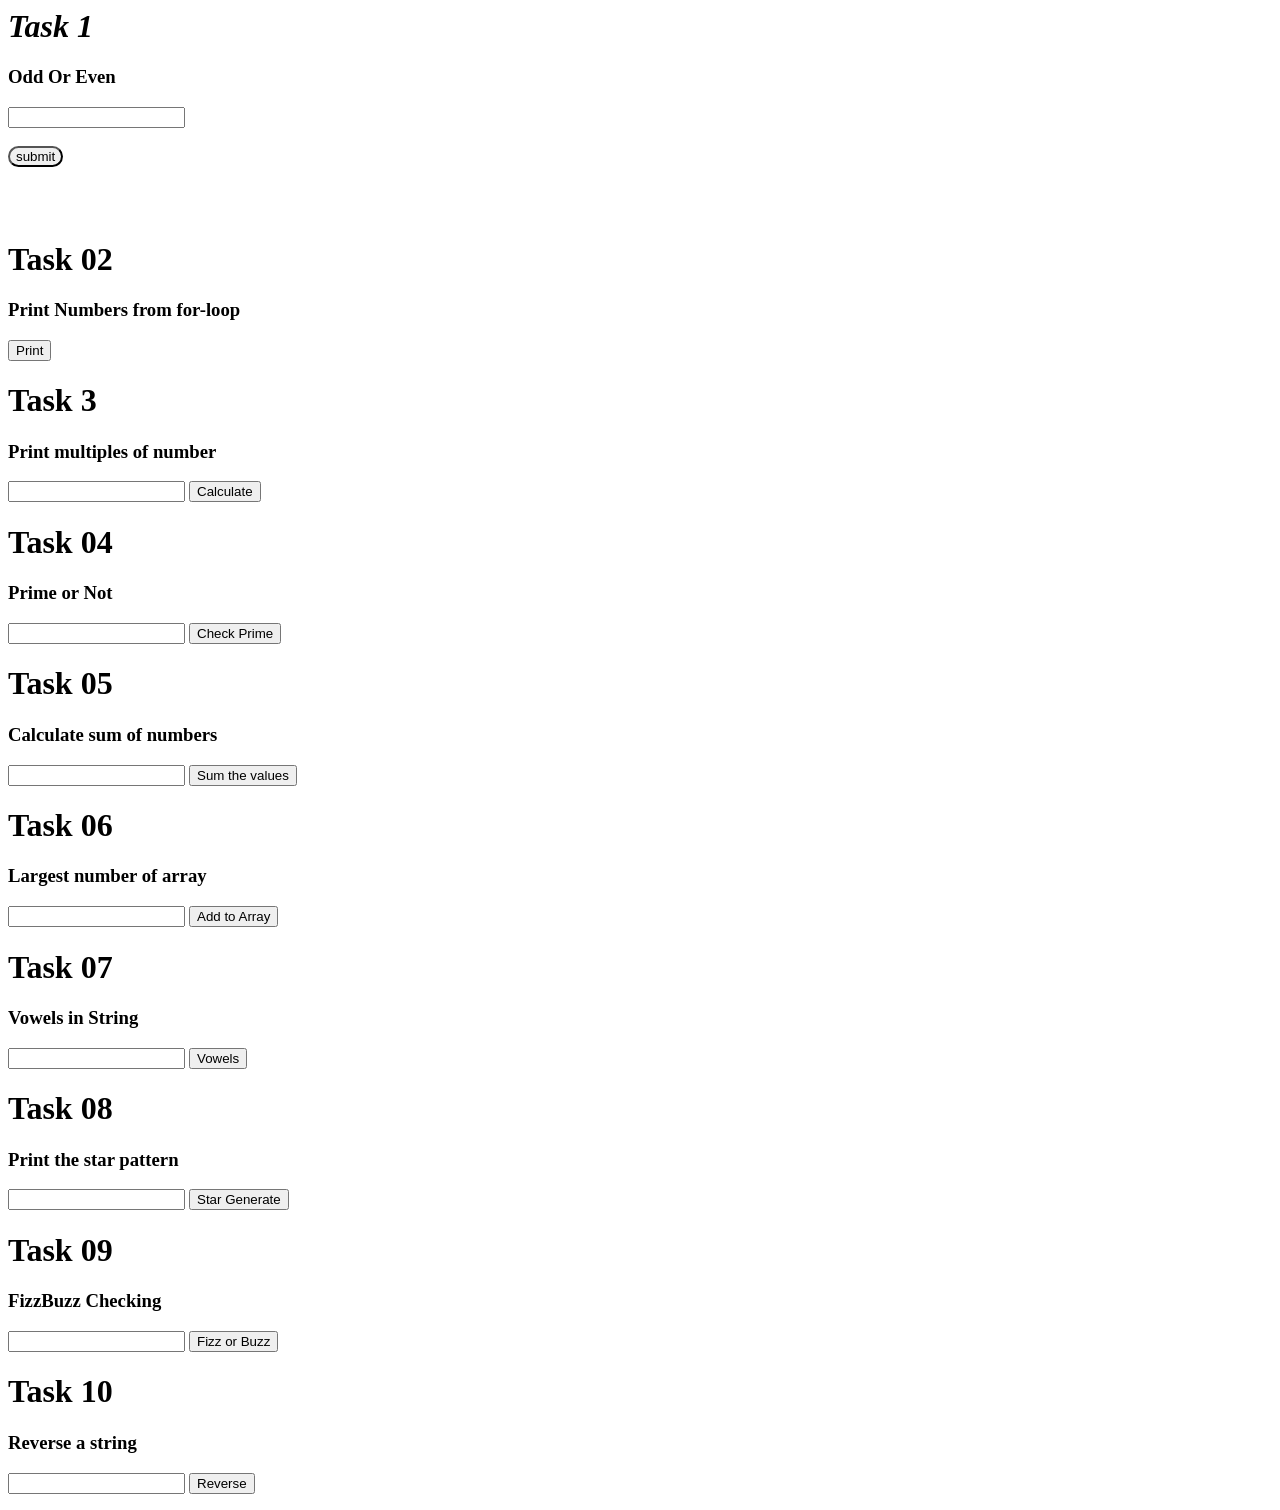
<file: JS/index.html>
<html lang="en">
<head>
    <meta charset="UTF-8">
    <meta name="viewport" content="width=device-width, initial-scale=1.0">
    <title>Document</title>
</head>
<body>
    <!--Task 01-->
    <h1 style="font-style: italic;" class="tsk">Task 1</h1>
    <h3>Odd Or Even</h3>
    <input type="number" id="inp"><br><br>
    <button onclick="check()" style="border-radius: 20px;">submit</button>
    <p id="out" style="font-family: 'Courier New', Courier, monospace;"></p>
    <br><br>

    <!--Task 02-->
    <h1>Task 02</h1>
    <h3>Print Numbers from for-loop</h3>
    <button onclick="t2()">Print</button>
    <div id="ou"></div>

    <!--Task 03-->
<h1>Task 3</h1>
<h3>Print multiples of number</h3>
<input type="number" id="ou3">
<button onclick="t3()">Calculate</button>
<p id="res"></p>

<!--Task 04-->
<h1>Task 04</h1>
<h3>Prime or Not</h3>
<input type="number" id="t4in">
<button onclick="prime()">Check Prime</button>
<p id="t4ou"></p>

<!--Task 05-->
<h1>Task 05</h1>
<h3>Calculate sum of numbers</h3>
<input type="number" id="t5in">
<button onclick="t5()">Sum the values</button>
<p id="t5ou"></p>

<!--Task 06 -->

<h1>Task 06</h1>
<h3>Largest number of array</h3>
<input type="number" id="t6in">
<button onclick="t6()">Add to Array</button>
<p id="t6ou"></p>


<!--Task 07-->
<h1>Task 07</h1>
<h3>Vowels in String</h3>
<input type="text" id="t7in">
<button onclick="t7()">Vowels</button>
<p id="t7ou"></p>

<!--Task 08-->
<h1>Task 08</h1>
<h3>Print the star pattern</h3>
<input type="number" id="t8in">
<button onclick="t8()">Star Generate</button>
<p id="t8ou"></p>

<!--Task 09-->
<h1>Task 09</h1>
<h3>FizzBuzz Checking</h3>
<input type="number" id="t9in">
<button onclick="t9()">Fizz or Buzz</button>

<p id="t9ou"></p>

<!--Task 10-->
<h1>Task 10</h1>
<h3>Reverse a string</h3>
<input type="text">
<button onclick="t10()">Reverse</button>
<p id="t10ou"></p>

</body>
<script src="task1.js"></script>
</html>
</file>
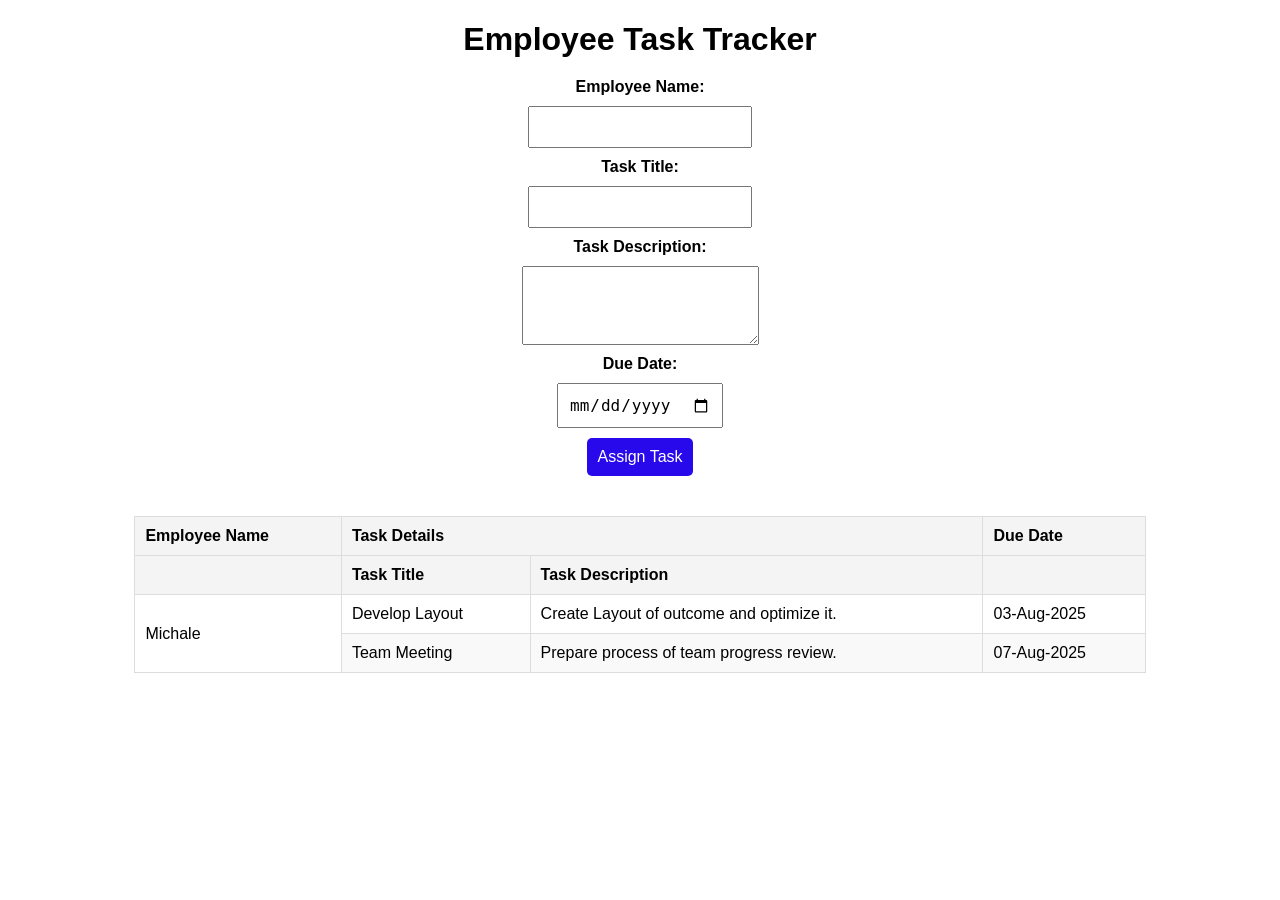
<file: HTML/Day 03/index.html>
<!DOCTYPE html>
<html lang="en">
<head>
    <meta charset="UTF-8">
    <meta name="viewport" content="width=device-width, initial-scale=1.0">
    <title>Employee Task Tracker</title>
    <link rel="stylesheet" href="style.css">
</head>
<body>
    <div class="container">
        <h1>Employee Task Tracker</h1>
<center>
        <form id="taskForm">
            <label for="employeeName">Employee Name:</label>
            <input type="text" id="employeeName" name="employeeName" required>

            <label for="taskTitle">Task Title:</label>
            <input type="text" id="taskTitle" name="taskTitle" required>

            <label for="taskDescription">Task Description:</label>
            <textarea id="taskDescription" name="taskDescription" rows="3" required></textarea>

            <label for="dueDate">Due Date:</label>
            <input type="date" id="dueDate" name="dueDate" required>

            <button type="submit">Assign Task</button>
        </form>
    </center>
        <table>
            <thead>
                <tr>
                    <th>Employee Name</th>
                    <th colspan="2">Task Details</th>
                    <th>Due Date</th>
                </tr>
                <tr>
                    <th></th>
                    <th>Task Title</th>
                    <th>Task Description</th>
                    <th></th>
                </tr>
            </thead>
            <tbody>
                <tr>
                    <td rowspan="2">Michale</td>
                    <td>Develop Layout</td>
                    <td>Create Layout of outcome and optimize it.</td>
                    <td>03-Aug-2025</td>
                </tr>
                <tr>
                    <td>Team Meeting</td>
                    <td>Prepare process of team progress review.</td>
                    <td>07-Aug-2025</td>
                </tr>
            </tbody>
        </table>
    </div>

</body>
</html>
</file>
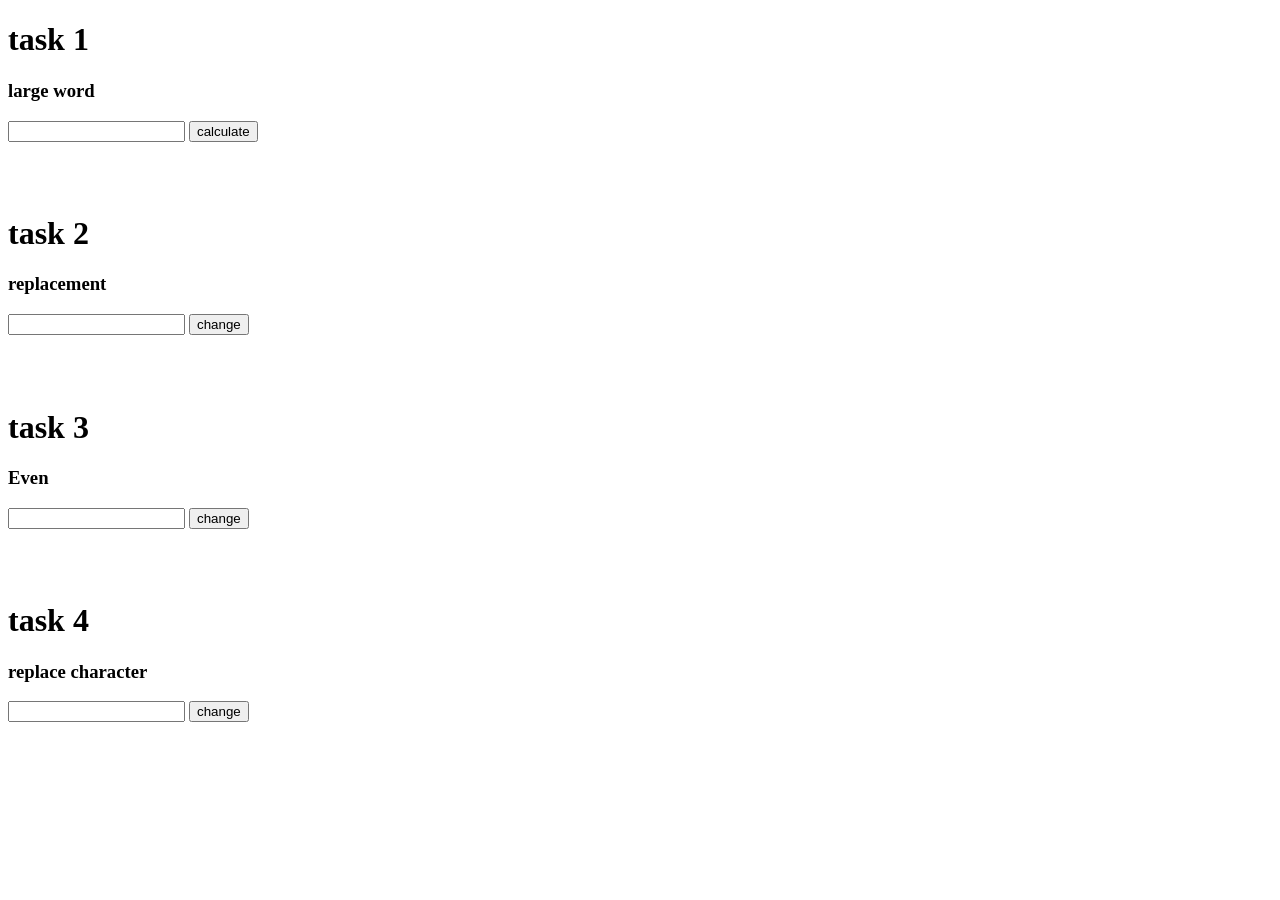
<file: JS/Task3/index.html>
<!DOCTYPE html>
<html lang="en">
<head>
    <meta charset="UTF-8">
    <meta name="viewport" content="width=device-width, initial-scale=1.0">
    <title>Document</title>
</head>
<body>
    <h1>task 1</h1>
    <h3>large word</h3>
    <input id="input1" type="text">
    <button onclick="calculate()">calculate</button>
    <p id="output1"></p>
    <br>
    <br>
    <h1>task 2</h1>
    <h3>replacement</h3>
    <input type="text" id="input2">
    <button onclick="upper()">change</button>
    <p id="output2"></p>
    <br>
    <br>
    <h1>task 3</h1>
    <h3>Even</h3>
    <input id="input3" type="text">
    <button onclick="evenchecking()">change</button>
    <p id="output3"></p>
    <br>
    <br>
    <h1>task 4</h1>
    <h3>replace character</h3>
    <input id="input4" type="text">
    <button onclick="replacechecking()">change</button>
    <p id="output4"></p>
</body>
<script src="script.js"></script>
</html>
</file>
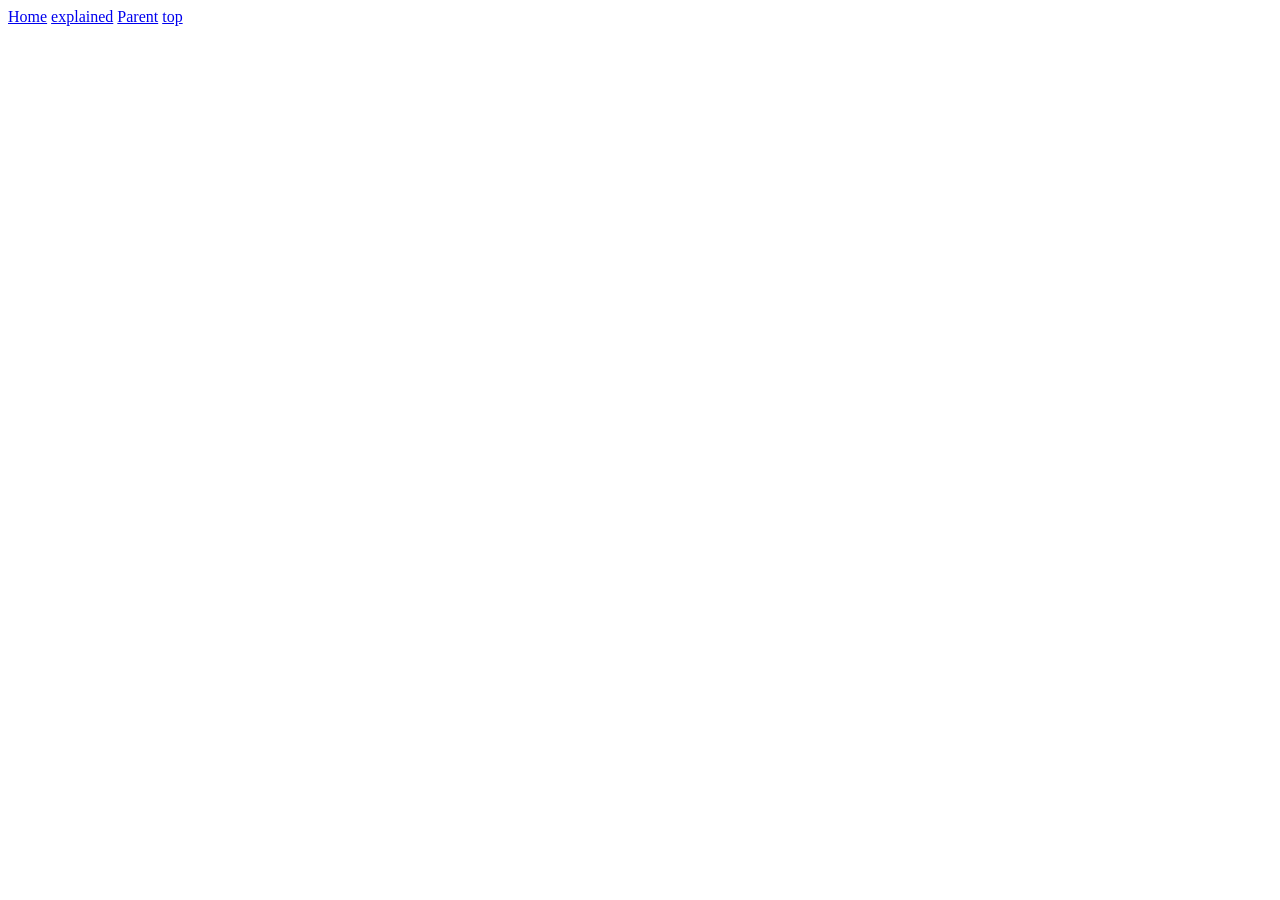
<file: HTML/Day 01.html>
<html lang="en">
<head>
    <meta charset="UTF-8">
    <meta name="viewport" content="width=device-width, initial-scale=1.0">
    <title>target</title>
</head>
<body>
    <a href="https://www.bmw.com/en/index.html" target="_blank">Home</a>
    <a href="https://www.bmw.com/en/bmw-explained.html" target="_self">explained</a>
    <a href="https://www.bmw.com/en/bmw-explained.html" target="_parent">Parent</a>
    <a href="https://www.w3resource.com/html/attributes/html-codetype-attribute.php" target="_top">top</a>

</body>
</html>
</file>
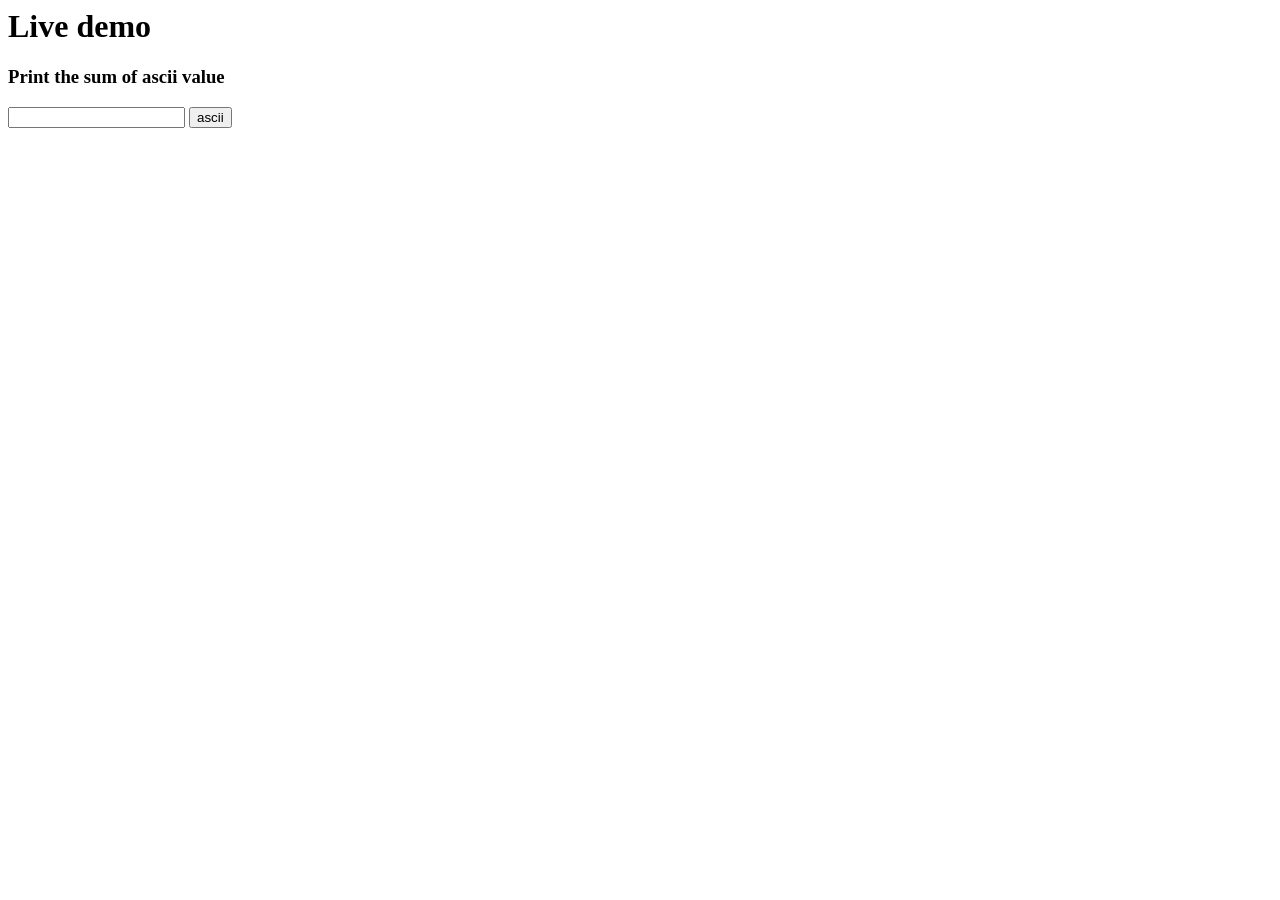
<file: JS/live.html>
<html lang="en">
<head>
    <meta charset="UTF-8">
    <meta name="viewport" content="width=device-width, initial-scale=1.0">
    <title>Document</title>
</head>
<body>
    <h1>Live demo</h1>
    <h3>Print the sum of ascii value</h3>
    <input type="text" id="in">
    <button onclick="asc()">ascii</button>
    <p id="ou"></p>
    <script src="live.js"></script>
</body>
</html>
</file>
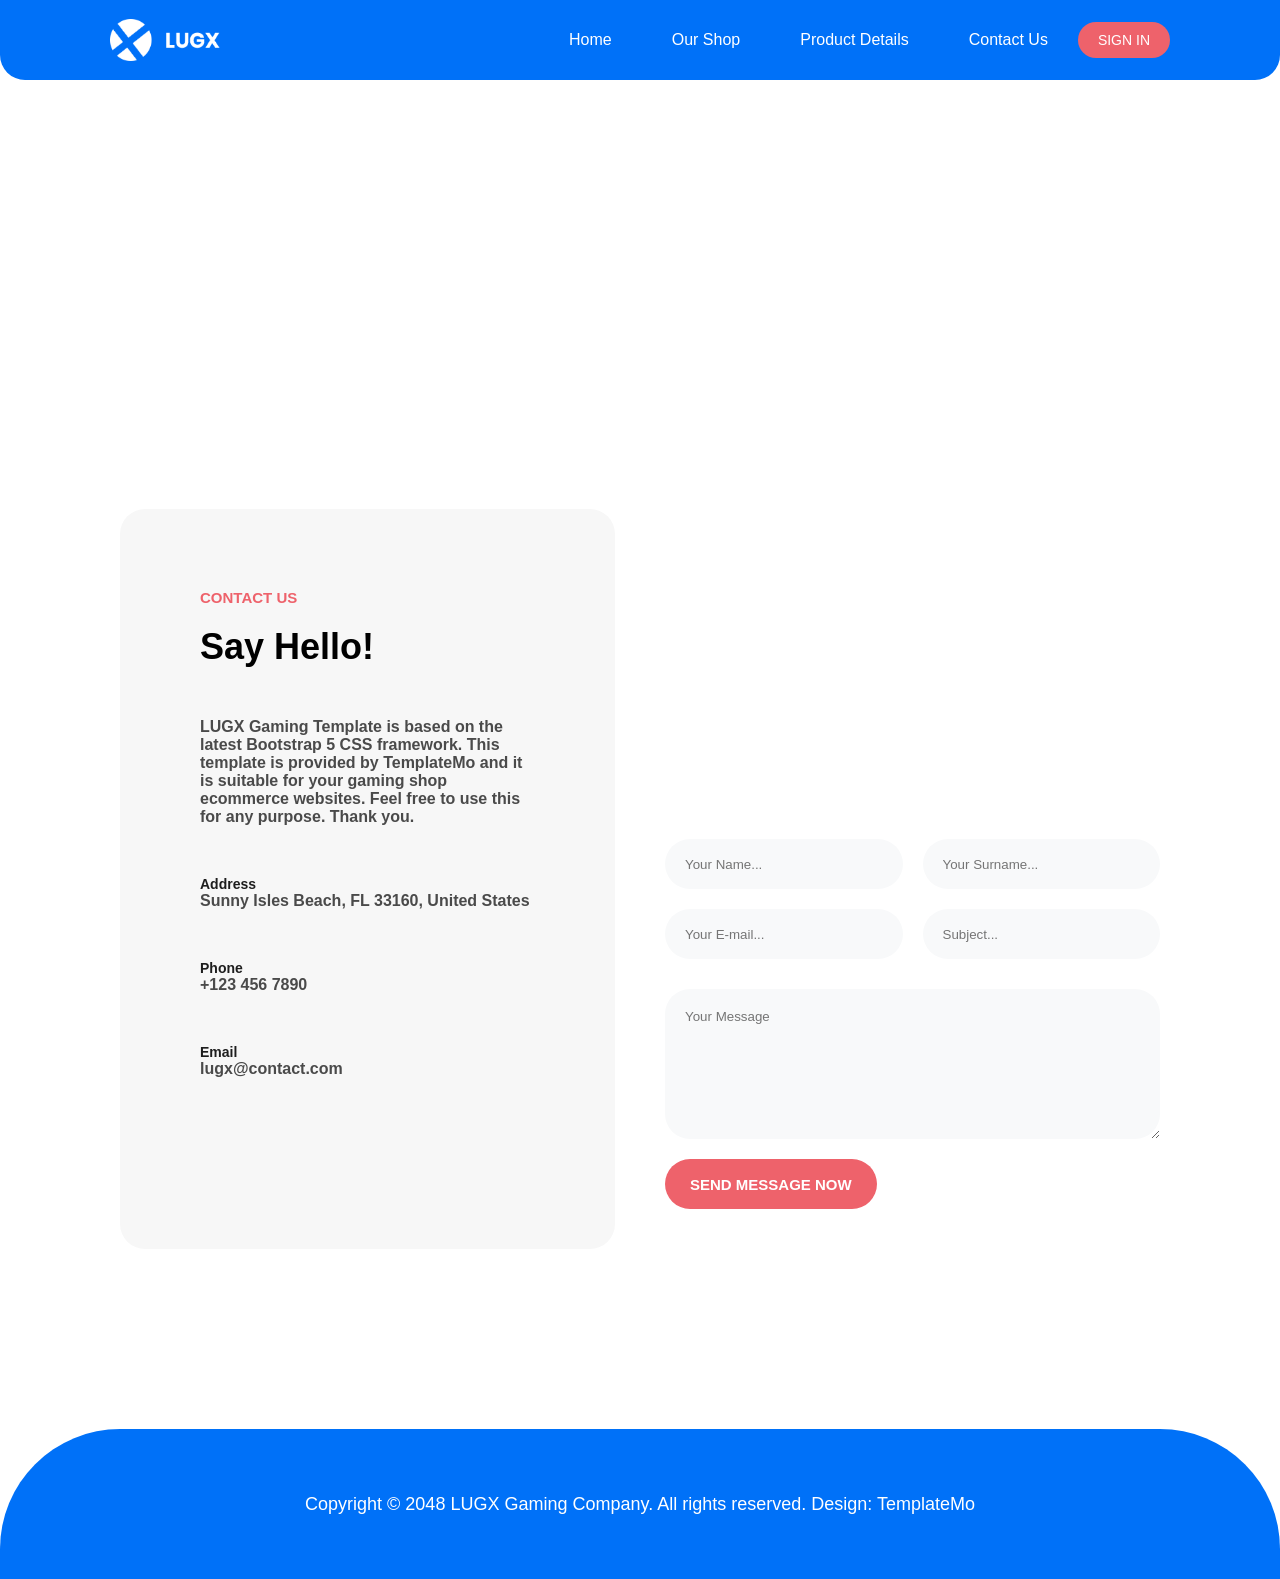
<file: HTML/Day 06/cus.html>
<html lang="en">
<head>
    <meta charset="UTF-8">
    <meta name="viewport" content="width=device-width, initial-scale=1.0">
    <title>Document</title>
    <link rel="stylesheet" href="style.css">
    <link rel="stylesheet" href="https://cdnjs.cloudflare.com/ajax/libs/font-awesome/5.15.4/css/all.min.css">
</head>
<body>
    <header>
    <nav>
      <img src="Images/logo.png" alt="Logo" />
      <ul>
        <li><a href="index.html">Home</a></li>
        <li><a href="os.html">Our Shop</a></li>
        <li><a href="pd.html">Product Details</a></li>
        <li><a href="cus.html">Contact Us</a></li>
        <button>SIGN IN</button>
      </ul>
    </nav>
  </header>

  <section id="ourshop">

    <div class="page-head">
        <h3>CONTACT US</h3>
        <span>Home > Contact Us</span>
    </div>

    <div class="contactus-content">
      <div class="our-shop details">
        <h6>CONTACT US</h6>
        <h2>Say Hello!</h2>
        <p>LUGX Gaming Template is based on the latest Bootstrap 5 CSS framework. This template is provided by TemplateMo and it is suitable for your gaming shop ecommerce websites. Feel free to use this for any purpose. Thank you.</p>
        <ul>
          <li><p><span>Address</span><br>Sunny Isles Beach, FL 33160, United States</p></li>
          <li><p><span>Phone</span><br>+123 456 7890</p></li>
          <li><p><span>Email</span><br>lugx@contact.com</p></li>
        </ul>
      </div>

      <div class="contactus-form">
        <iframe src="https://www.google.com/maps/embed?pb=!1m18!1m12!1m3!1d125282.06393882222!2d77.28141084893642!3d11.108571047347272!2m3!1f0!2f0!3f0!3m2!1i1024!2i768!4f13.1!3m3!1m2!1s0x3ba907b0424d75b9%3A0x4750551698a91687!2sTiruppur%2C%20Tamil%20Nadu!5e0!3m2!1sen!2sin!4v1736086583362!5m2!1sen!2sin" width="600" height="450" style="border:0;" allowfullscreen="" loading="lazy" referrerpolicy="no-referrer-when-downgrade"></iframe>
        <div class="contactus-input">
        <input type="text" placeholder="Your Name...">
        <input type="text" placeholder="Your Surname...">
        <input type="text" placeholder="Your E-mail...">
        <input type="text" placeholder="Subject...">
        </div>
        <textarea placeholder="Your Message"></textarea> <br>
        <button>SEND MESSAGE NOW</button>
      </div>
    </div>

  </section>

  <footer style="padding: 50px 0px; text-align: center; ">
    <p>Copyright © 2048 LUGX Gaming Company. All rights reserved. <a style="color: white; text-decoration: none;" rel=""
        href="">Design: TemplateMo</a> </p>
  </footer>
    
</body>
</html>
</file>
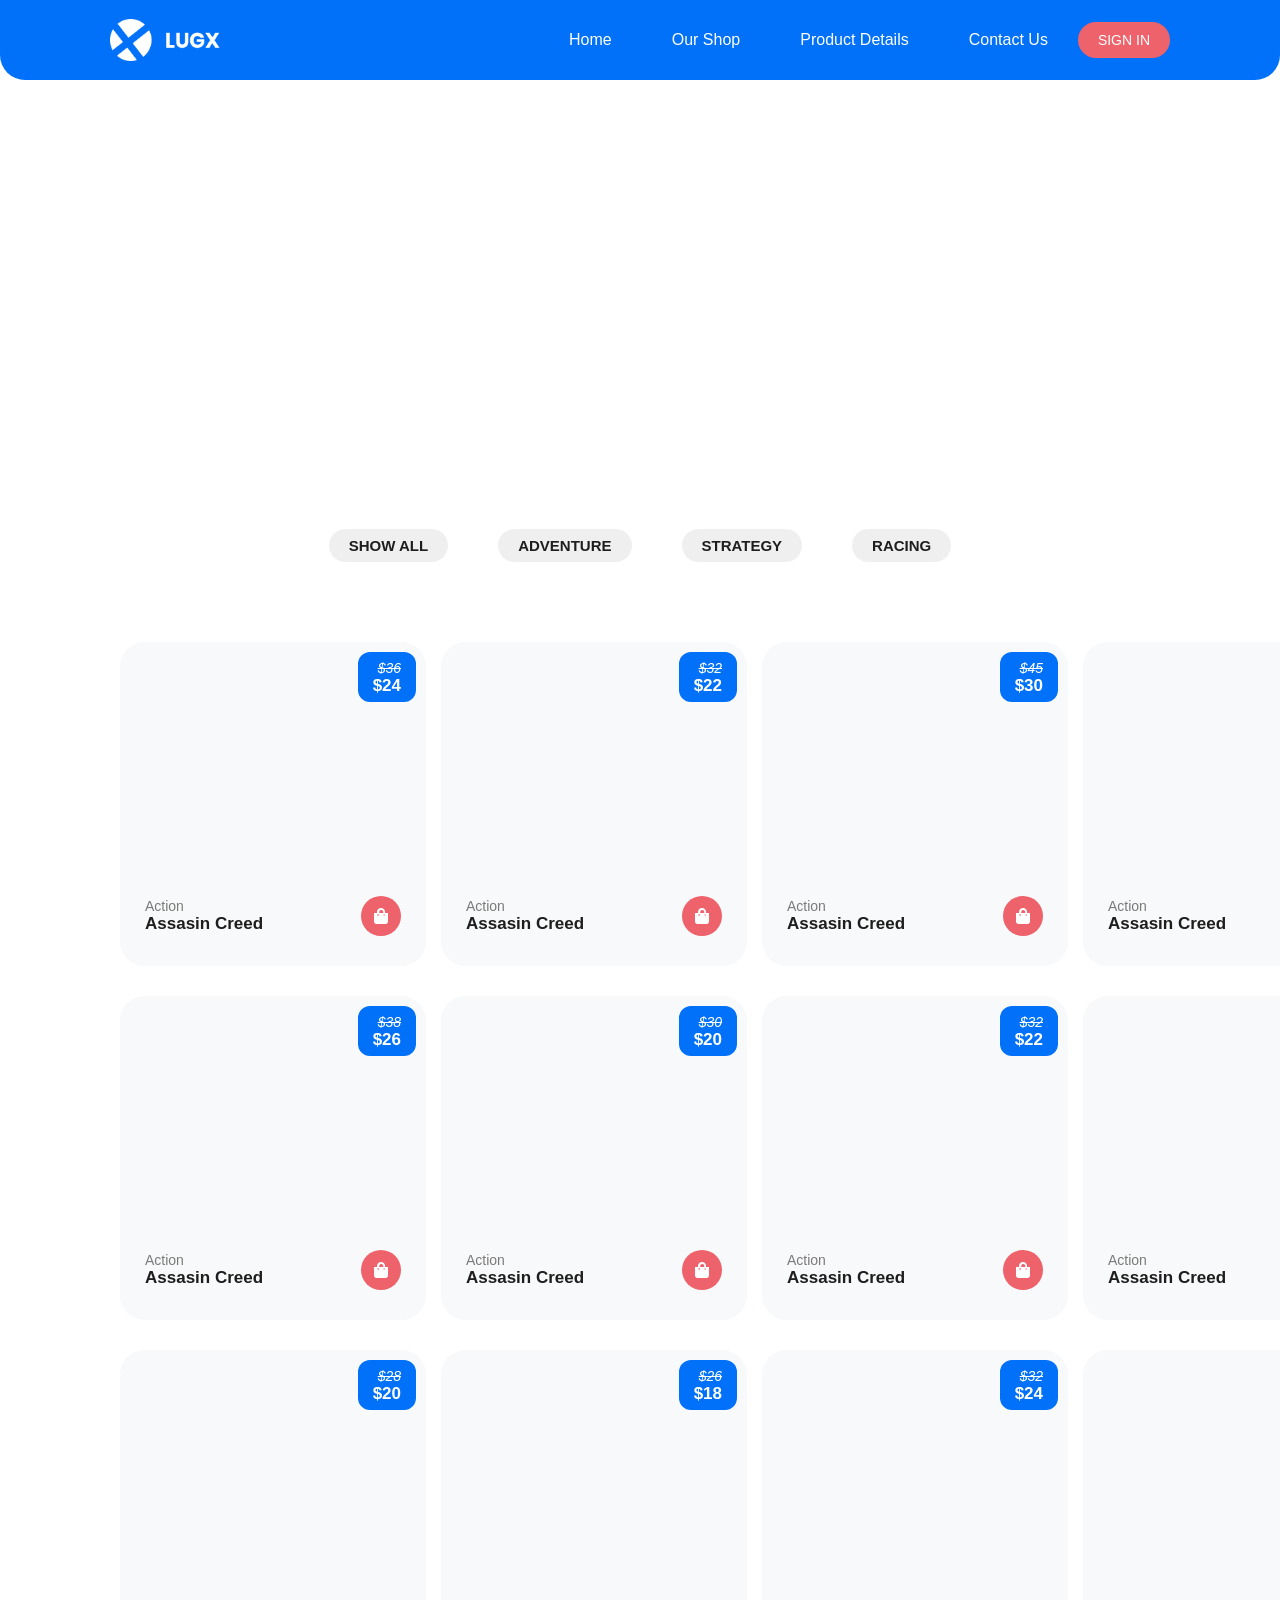
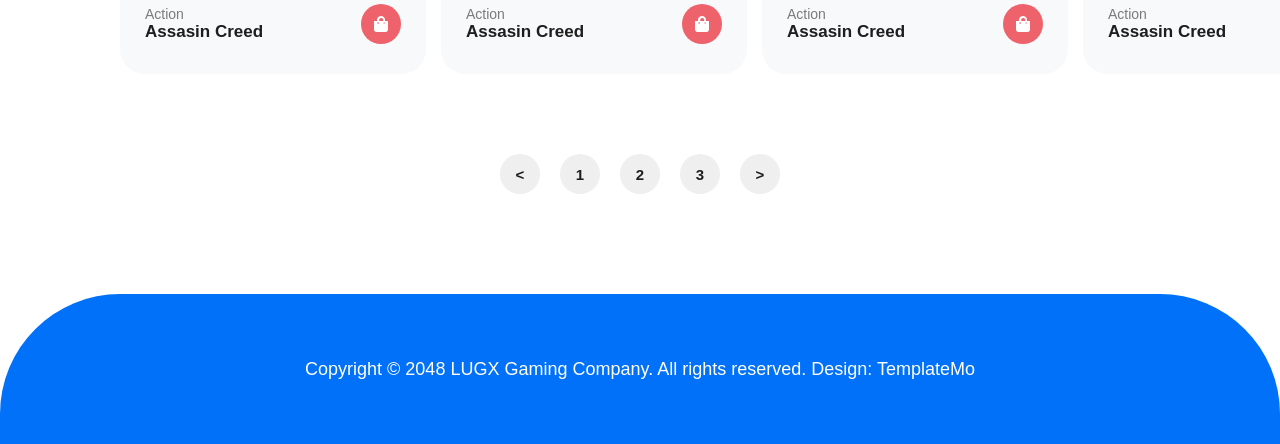
<file: HTML/Day 06/os.html>
<html lang="en">
<head>
    <meta charset="UTF-8">
    <meta name="viewport" content="width=device-width, initial-scale=1.0">
    <title>Document</title>
    <link rel="stylesheet" href="style.css">
    <link rel="stylesheet" href="https://cdnjs.cloudflare.com/ajax/libs/font-awesome/5.15.4/css/all.min.css">
</head>
<body>
    <header>
    <nav>
      <img src="Images/logo.png" alt="Logo" />
      <ul>
        <li><a href="index.html">Home</a></li>
        <li><a href="os.html">Our Shop</a></li>
        <li><a href="pd.html">Product Details</a></li>
        <li><a href="cus.html">Contact Us</a></li>
        <button>SIGN IN</button>
      </ul>
    </nav>
  </header>

  <section id="ourshop">

    <div class="page-head">
        <h3>OUR SHOP</h3>
        <span>Home > Our Shop</span>
    </div>

    <div class="ourshop-content">
        <div class="ourshop-top-content">
            <button>SHOW ALL</button>
            <button>ADVENTURE</button>
            <button>STRATEGY</button>
            <button>RACING</button>
        </div>
    </div>

    <div class="ourshop-middle-content">

        <div class="trending-item">
          <div class="trending-item-img"
            style="background-image: url('https://templatemo.com/templates/templatemo_589_lugx_gaming/assets/images/trending-01.jpg');">
            <span><em>$36</em><br>$24</span>
          </div>
          <div class="trending-item-down-content">
            <div>
              <span>Action</span>
              <h4>Assasin Creed</h4>
            </div>
            <a href=""><i class="fa fa-shopping-bag"></i></a>
          </div>
        </div>

        <div class="trending-item">
          <div class="trending-item-img"
            style="background-image: url('https://templatemo.com/templates/templatemo_589_lugx_gaming/assets/images/trending-02.jpg');">
            <span><em>$32</em><br>$22</span>
          </div>
          <div class="trending-item-down-content">
            <div>
              <span>Action</span>
              <h4>Assasin Creed</h4>
            </div>
            <a href=""><i class="fa fa-shopping-bag"></i></a>
          </div>
        </div>

        <div class="trending-item">
          <div class="trending-item-img"
            style="background-image: url('https://templatemo.com/templates/templatemo_589_lugx_gaming/assets/images/trending-03.jpg');">
            <span><em>$45</em><br>$30</span>
          </div>
          <div class="trending-item-down-content">
            <div>
              <span>Action</span>
              <h4>Assasin Creed</h4>
            </div>
            <a href=""><i class="fa fa-shopping-bag"></i></a>
          </div>
        </div>

        <div class="trending-item">
          <div class="trending-item-img"
            style="background-image: url('https://templatemo.com/templates/templatemo_589_lugx_gaming/assets/images/trending-04.jpg');">
            <span><em>$32</em><br>$22</span>
          </div>
          <div class="trending-item-down-content">
            <div>
              <span>Action</span>
              <h4>Assasin Creed</h4>
            </div>
            <a href=""><i class="fa fa-shopping-bag"></i></a>
          </div>
        </div>

        <div class="trending-item">
          <div class="trending-item-img"
            style="background-image: url('https://templatemo.com/templates/templatemo_589_lugx_gaming/assets/images/trending-03.jpg');">
            <span><em>$38</em><br>$26</span>
          </div>
          <div class="trending-item-down-content">
            <div>
              <span>Action</span>
              <h4>Assasin Creed</h4>
            </div>
            <a href=""><i class="fa fa-shopping-bag"></i></a>
          </div>
        </div>

        <div class="trending-item">
          <div class="trending-item-img"
            style="background-image: url('https://templatemo.com/templates/templatemo_589_lugx_gaming/assets/images/trending-01.jpg');">
            <span><em>$30</em><br>$20</span>
          </div>
          <div class="trending-item-down-content">
            <div>
              <span>Action</span>
              <h4>Assasin Creed</h4>
            </div>
            <a href=""><i class="fa fa-shopping-bag"></i></a>
          </div>
        </div>

        <div class="trending-item">
          <div class="trending-item-img"
            style="background-image: url('https://templatemo.com/templates/templatemo_589_lugx_gaming/assets/images/trending-04.jpg');">
            <span><em>$32</em><br>$22</span>
          </div>
          <div class="trending-item-down-content">
            <div>
              <span>Action</span>
              <h4>Assasin Creed</h4>
            </div>
            <a href=""><i class="fa fa-shopping-bag"></i></a>
          </div>
        </div>

        <div class="trending-item">
          <div class="trending-item-img"
            style="background-image: url('https://templatemo.com/templates/templatemo_589_lugx_gaming/assets/images/trending-02.jpg');">
            <span><em>$32</em><br>$22</span>
          </div>
          <div class="trending-item-down-content">
            <div>
              <span>Action</span>
              <h4>Assasin Creed</h4>
            </div>
            <a href=""><i class="fa fa-shopping-bag"></i></a>
          </div>
        </div>

        <div class="trending-item">
          <div class="trending-item-img"
            style="background-image: url('https://templatemo.com/templates/templatemo_589_lugx_gaming/assets/images/trending-03.jpg');">
            <span><em>$28</em><br>$20</span>
          </div>
          <div class="trending-item-down-content">
            <div>
              <span>Action</span>
              <h4>Assasin Creed</h4>
            </div>
            <a href=""><i class="fa fa-shopping-bag"></i></a>
          </div>
        </div>

        <div class="trending-item">
          <div class="trending-item-img"
            style="background-image: url('https://templatemo.com/templates/templatemo_589_lugx_gaming/assets/images/trending-04.jpg');">
            <span><em>$26</em><br>$18</span>
          </div>
          <div class="trending-item-down-content">
            <div>
              <span>Action</span>
              <h4>Assasin Creed</h4>
            </div>
            <a href=""><i class="fa fa-shopping-bag"></i></a>
          </div>
        </div>

        <div class="trending-item">
          <div class="trending-item-img"
            style="background-image: url('https://templatemo.com/templates/templatemo_589_lugx_gaming/assets/images/trending-01.jpg');">
            <span><em>$32</em><br>$24</span>
          </div>
          <div class="trending-item-down-content">
            <div>
              <span>Action</span>
              <h4>Assasin Creed</h4>
            </div>
            <a href=""><i class="fa fa-shopping-bag"></i></a>
          </div>
        </div>

        <div class="trending-item">
          <div class="trending-item-img"
            style="background-image: url('https://templatemo.com/templates/templatemo_589_lugx_gaming/assets/images/trending-02.jpg');">
            <span><em>$45</em><br>$30</span>
          </div>
          <div class="trending-item-down-content">
            <div>
              <span>Action</span>
              <h4>Assasin Creed</h4>
            </div>
            <a href=""><i class="fa fa-shopping-bag"></i></a>
          </div>
        </div>

    </div>

    <div class="ourshop-down-content">
        <button><</button>
        <button>1</button>
        <button>2</button>
        <button>3</button>
        <button>></button>
    </div>

  </section>

  <footer style="padding: 50px 0px; text-align: center; ">
    <p>Copyright © 2048 LUGX Gaming Company. All rights reserved. <a style="color: white; text-decoration: none;" rel=""
        href="">Design: TemplateMo</a> </p>
  </footer>
    
</body>
</html>
</file>
<file: HTML/Day 03/style.css>
.container {
    width: 80%;
    margin: 0 auto;
    font-family: Arial, sans-serif;
}

h1 {
    text-align: center;
    margin-bottom: 20px;
}

form {
    align-items: center;
    display:inline-flex;
    flex-direction: column;
    gap: 10px;
    margin-bottom: 20px;
}

form label {
    font-weight: bold;
}

form input, form textarea, form button {
    padding: 10px;
    font-size: 1rem;
}

form button {
    background-color: hsl(248, 93%, 48%);
    color: white;
    border: none;
    cursor: pointer;
    border-radius: 5px;
}

form button:hover {
    background-color: #0056b3;
}

table {
    width: 100%;
    border-collapse: collapse;
    margin-top: 20px;
}

table, th, td {
    border: 1px solid #ddd;
}

table th, table td {
    padding: 10px;
    text-align: left;
}

table thead {
    background-color: #f4f4f4;
}

table tbody tr:nth-child(even) {
    background-color: #f9f9f9;
}

table tbody tr:hover {
    background-color: #f1f1f1;
}
</file>
<file: HTML/Day 06/style.css>
* {
    margin: 0;
    padding: 0;
    box-sizing: border-box;
    font-family: 'Poppins', sans-serif;
    position: relative;

}

nav {
    position: fixed;
    display: flex;
    padding: 10px 110px;
    align-items: center;
    justify-content: space-between;
    background: #0071F8;
    border-radius: 0 0 25px 25px;
    height: 80px;
    width: 100%;
    z-index: 1000;
}

nav img {
    height: 42px;
    width: 110px;
}

nav ul {
    display: flex;
    justify-content: space-between;
    align-items: center;
}

nav ul li {
    list-style: none;
    padding: 10px;
}

nav ul li a {
    padding: 0 20px;
    text-decoration: none;
    color: #FFFFFF;
}

nav ul li:hover {
    background: #FFFFFF1A;
    border-radius: 20px;
}

nav ul button {
    border: none;
    background: #EE626B;
    color: #FFFFFF;
    padding: 10px 20px;
    border-radius: 20px;
    font-weight: 500;
    font-size: 14px;
}

nav ul li button:hover {
    cursor: pointer;
}

/* Home */

.welcome {
    position: relative;
    height: 960px;
    width: inherit;
    background-image: url('Images/banner-bg.jpg');
    background-repeat: no-repeat;
    background-position: center;
    background-size: cover;
    border-radius: 0 0 150px 150px;
    padding: 120px
}

.welcome-content {
    display: flex;
    align-items: center;
    justify-content: center;
    padding: 100px 0 0;

}

.welcome-text {
    color: #FFFFFF;
}

.welcome-text h6 {
    font-size: 20px;
}

.welcome-text h2 {
    font-size: 48px;
    padding: 20px 0 40px;
}

.welcome-text h2::after {
    position: absolute;
    content: ' ';
    display: flex;
    align-items: center;
    justify-content: center;
    width: 202px;
    height: 15px;
    left: 125px;
    background-image: url('https://templatemo.com/templates/templatemo_589_lugx_gaming/assets/images/caption-dec.png');
    background-repeat: no-repeat;
    background-position: center;
}

.welcome-text p {
    font-size: 16px;
    padding: 0 0 70px;
    line-height: 30px;
}

.welcome-text form {
    height: 50px;
    width: 450px;
    padding: 25px 0;
    background: #FFFFFF;
    display: flex;
    align-items: center;
    justify-content: center;
    border-radius: 25px;
}

.welcome-text input {
    height: 50px;
    width: 100%;
    margin-left: 25px;
    border: none;
    outline: none;
    font-size: 14px;
}

.welcome-text button {
    height: 50px;
    width: 200px;
    padding: 0 25px;
    border-radius: 25px;
    background: #EE626B;
    color: #FFFFFF;
    border: none;
}

.welcome-image {
    height: 510px;
    width: 415px;
    background-image: url('Images/banner-image.jpg');
    background-size: cover;
    background-position: center;
    background-repeat: no-repeat;
    border-radius: 25px;
    position: relative;
    margin-left: 200px;
}

.welcome-image div {
    position: absolute;
    height: 40px;
    width: 70px;
    background: #0071F8;
    border-radius: 25px;
    display: flex;
    align-items: center;
    justify-content: center;
    color: #FFFFFF;
    font-size: 22px;
    font-weight: 700;
    top: 20px;
    right: 20px;
}

.welcome-image span {
    position: absolute;
    display: flex;
    align-items: center;
    justify-content: center;
    height: 100px;
    width: 100px;
    border-radius: 100px;
    background: #EE626B;
    bottom: -30px;
    left: -20px;
    font-size: 28px;
    font-weight: 800;
    color: #FFFFFF;
}

/* Features */

.feature {
    display: flex;
    align-items: center;
    justify-content: space-around;
    position: absolute;
    width: 100%;
    top: 870px;
    padding: 0 60px;
}

.item {
    height: 210px;
    width: 300px;
    display: flex;
    flex-direction: column;
    align-items: center;
    justify-content: center;
    background: #FFFFFF;
    border-radius: 25px;
    box-shadow: 0px 0px 15px rgba(0, 0, 0, 0.15);
}

.item a {
    display: flex;
    align-items: center;
    justify-content: center;
    height: 90px;
    width: 90px;
    background: #0071F8;
    border-radius: 90px;
}

.item a img {
    height: 44px;
    width: 44px;
}

.item h4 {
    padding: 25px 0 0;
}

/* Trending */

.trending {
    margin: 120px 0 0;
    padding: 120px;
}

.trending-head {
    display: flex;
    align-items: center;
    justify-content: space-between;
}

.trending-head h6 {
    font-size: 15px;
    color: #EE626B;
    margin-bottom: 20px;
}

.trending-head {
    margin: 20px 0 0;
    font-size: 24px;
}


.trending-head button {
    height: 50px;
    font-size: 14px;
    border: none;
    font-weight: 600;
    padding: 0 35px;
    color: #FFFFFF;
    background: #EE626B;
    border-radius: 25px;
}

.trending-content {
    display: flex;
    align-items: center;
    justify-content: space-between;
    margin-top: 50px;
}

.trending-item {
    background: #f8f9fa;
    border-radius: 25px;
}

.trending-item-img {
    position: relative;
    height: 224px;
    width: 306px;
    background: #f8f9fa;
    background-position: center;
    background-repeat: no-repeat;
    background-size: cover;
    border-radius: 25px;
}

.trending-item-img span {
    position: absolute;
    padding: 8px 15px 6px;
    right: 10px;
    top: 10px;
    width: auto;
    background-color: #0071F8;
    border-radius: 12px;
    font-size: 17px;
    color: #FFFFFF;
    font-weight: 600;
    text-align: right;
}

.trending-item-img span em {
    font-size: 14px;
    font-weight: 400;
    margin-bottom: 10px;
    text-decoration: line-through;
}

.trending-item-down-content {
    height: 100px;
    width: 100%;
    background: #f8f9fa;
    padding: 25px;
    border-radius: 0 0 25px 25px;
    display: flex;
    align-items: center;
    justify-content: space-between;
}

.trending-item-down-content span {
    font-size: 14px;
    color: #7A7A7A;
    margin: 0 0 5px;
}

.trending-item-down-content h4 {
    color: #1E1E1E;
    font-size: 17px;
    font-weight: 600;
}

.trending-item-down-content a {
    height: 40px;
    width: 40px;
    border-radius: 40px;
    background: #EE626B;
    display: flex;
    align-items: center;
    justify-content: center;
    position: relative;

}

.trending-item-down-content i {
    color: #FFFFFF;
    font-size: 16px;
}

/* Most Played */

.most-played {
    width: 100%;
    margin: 120px 0;
    padding: 100px;
    background: #F7F7F7;
    border-radius: 150px;
}

.most-played-content {
    margin-top: 80px;
    display: flex;
    align-items: center;
    justify-content: space-between;
    gap: 20px;
}

.most-played-item {
    background: white;
    border-radius: 25px;
    display: flex;
    flex-direction: column;
    align-items: center;
    justify-content: center;

}

.most-played-down-content {
    position: relative;
    background: white;
    border-radius: 25px;
    display: flex;
    flex-direction: column;
    align-items: center;
    justify-content: center;
    padding: 20px 15px 0;
}

.most-played-down-content span {
    font-size: 16px;
    color: #7A7A7A;
    margin: 0 0 5px;
}

.most-played-down-content h4 {
    font-size: 20px;
    padding: 10px;
}

.most-played-down-content button {
    font-size: 15px;
    height: 40px;
    background: #EE626B;
    border: none;
    padding: 0 15px;
    border-radius: 25px;
    bottom: -20px;
    color: #FFFFFF;
    font-weight: 600;
}

.most-played-item img {
    border-radius: 25px;
    width: 100%;
}

/* Categories */

.categories {
    margin: 120px 0;
    border-radius: 150px;
}

.categories-head {
    text-align: center;
    justify-content: center;
}

.categories-content {
    display: flex;
    align-items: center;
    justify-content: space-between;
    padding: 0 120px;
}

.categories-item {
    border-radius: 25px;
    background: #0071F8;
}

.categories-item h4 {
    background: #0071F8;
    border-radius: 25px 25px 0 0;
    text-align: center;
    padding: 22px;
    color: #FFFFFF;
    font-weight: 600;
    font-size: 17px;
}

.categories-item img {
    width: 100%;
    border-radius: 25px;
}

/* CTA */

.cta {
    padding: 120px 120px 0;
    position: relative;
    display: flex;
}

.our-shop {
    margin-top: 80px;
    width: 470px;
    padding: 80px;
    background: #F7F7F7;
    border-radius: 25px;
}

.our-shop h6 {
    font-size: 15px;
    color: #EE626B;
    font-weight: 600;
}

.our-shop em {
    color: #0071F8;
}

.our-shop h2 {
    font-size: 36px;
    margin: 20px 0 0;
}

.our-shop p {
    margin-top: 50px;
    font-size: 16px;
    color: #4A4A4A;
    font-weight: 600;

}

.our-shop button {
    margin-top: 50px;
    height: 50px;
    padding: 0 30px;
    font-size: 14px;
    font-weight: 600;
    background: #EE626B;
    border-radius: 25px;
    color: #FFFFFF;
    border: #EE626B;
}

.cta-img{
    z-index: -1;
    border-radius: 25px;
    right: 150px;
}

.cta-img img{
    border-radius: 25px;
}

.newsletter {
    position: absolute;
    right: 120px;
    bottom: 0;
    width: 525px;
    padding: 80px;
    background: #F7F7F7;
    border-radius: 25px;
}

.newsletter h6 {
    font-size: 15px;
    color: #EE626B;
    font-weight: 600;
}

.newsletter em {
    color: #0071F8;
    font-family: 'Poppins', sans-serif;
}

.newsletter h2 {
    font-size: 36px;
    margin: 20px 0 0;
}

.newsletter div{
    width: 100%;
    border-radius: 25px;
    margin-top: 50px;
    height: 50px;
    display: flex;
    background: #FFFFFF;
}

.newsletter input{
    padding: 0 20px 0 0;
    border-radius: 25px 0 0 25px    ;
    border: none;
    padding: 0 0 0 20px;
}

.newsletter button{
    border-radius: 25px;
    background: #EE626B;
    color: #FFFFFF;
    font-weight: 600;
    border: none;
    padding: 0 25px;
}


/* Our Shop */

.page-head{
    width: 100%;
    border-radius: 0 0 150px 150px;
    text-align: center;
    display: flex;
    flex-direction: column;
    align-items: center;
    justify-content: center;
    padding: 200px 0 100px 0;
    background-image: url('https://templatemo.com/templates/templatemo_589_lugx_gaming/assets/images/page-heading-bg.jpg');
}

.page-head h3{
    font-size: 48px;
    margin: 20px 0;
    color: #FFFFFF;
    font-weight: 700;
}

.page-head span{
    font-size: 16px;
    font-weight: 500;
    color: #FFFFFF;
    margin: 0 0 16px;
}

.ourshop-top-content{
    margin: 100px 0 0 0;
    display: flex;
    align-items: center;
    justify-content: center;
    gap: 50px;
    padding: 0 120px;
}

.ourshop-top-content button{
    font-size: 15px;
    color: #1E1E1E;
    border-radius: 25px;
    padding: 8px 20px;
    font-weight: 600;
    border: none;
}

.ourshop-top-content button:active{
    background: #EE626B;
    color: #FFFFFF;
}

.ourshop-top-content button:hover{
    cursor: pointer;
    background: #EE626B;
    color: #FFFFFF;
}

.ourshop-middle-content{
    display: grid;
    grid-template-columns: auto auto auto auto;
    column-gap: 15px;
    row-gap: 30px;
    padding: 80px 120px 80px;
}

.ourshop-down-content{
    display: flex;
    align-items: center;
    justify-content: center;
    gap: 20px;
}

.ourshop-down-content button{
    height: 40px;
    width: 40px;
    font-size: 15px;
    color: #1E1E1E;
    text-align: center;
    border-radius: 40px;
    font-weight: 600;
    border: none;
}

.ourshop-down-content button:active{
    background: #0071F8;
    color: #FFFFFF;
}   

.ourshop-down-content button:hover{
    background: #0071F8;
    color: #FFFFFF;
}   

/* Product Details */

.related-games{
    padding: 80px 120px 80px;
}

.productdetails-top-content{    
    padding: 80px 120px 80px;
    display: flex;
    align-items: center;
    justify-content: space-between;
    gap: 50px;
}

.productdetails-top-content h4{
    font-size: 27px;
    color: #1E1E1E;
    margin-bottom: 20px;
}

.productdetails-top-content span{
    color: #0071F8;
    font-size: 27px;
    font-weight: 600;
}

.productdetails-top-content em{
    text-decoration: line-through;
    color: #7A7A7A;
    font-size: 17px;
    margin-right: 20px;
}

.productdetails-top-content p{
    margin: 50px 0;
    font-size: 14px;
    line-height: 28px;
    color: #4a4a4a;
}

.productdetails-top-content input{
    height: 50px;
    width: 80px;
    text-align: center;
    font-size: 17px;
    border: 1px solid #4A4A4A;
    border: none;
    outline: none;
    padding: 0 20px;
    border-radius: 25px;
    background: #f8f9fa;
}

.productdetails-top-content button{
    margin-left: 20px;
    text-align: center;
    font-size: 15px;
    color: #FFFFFF;
    border-radius: 25px;
    height: 50px;
    padding: 0 25px;
    background: #EE626B;
    font-weight: 600;
    border: none;
}

.productdetails-top-content i{
    margin-right: 10px;
}

.productdetails-top-content ul{
    list-style: none;
    margin-top: 60px;
}

.productdetails-top-content ul li{
    display: flex;
    align-items: center;
    margin-bottom: 20px;
    color: #0071F8;
    font-size: 14px;
}

.productdetails-top-content ul span{
    width: 120px;
    display: inline-block;
    color: #aaa;
    font-size: 14px;
}

.productdetails-top-content ul li a{
    color: #0071F8;
    font-size: 14px;
    text-decoration: none;
}

.productdetails-middle-content{
    padding: 80px 120px 0;
}

.productdetails-middle-content-bg{
    padding: 60px;
    background: #f8f9fa;
    border-radius: 25px;
}

.productdetails-middle-content-nav{
    padding: 20px 0;
    display: flex;
    gap: 50px;
}

.border{
    height: 20px;
    width: 1px;
    background: #4A4A4A;
}

.productdetails-middle-content-nav button{
    background: none;
    border: none;
    font-size: 20px;
    font-weight: 600;

}

.productdetails-middle-content-nav button:active{
    color: #0071F8 ;
}

.productdetails-middle-content-nav-content p{
    font-size: 14px;
    color: #4a4a4a;
    line-height: 28px;
    margin-bottom: 20px;
}

/* Contact Us */

.contactus-content{ 
    padding: 80px 120px ;
    display: grid;
    grid-template-columns: 1fr 1fr;
    column-gap: 50px;
    height: 100vh;
}

.details ul{
    list-style: none;
}

.details span{
    font-size: 14px;
    color: #1E1E1E;
    font-weight: 600;
}

.detais p{
    font-size: 14px;
    color: #F7F7F7;
}

.details{
    margin-top: 0;
    width: 100%;
    z-index: 100;
}

.contactus-form{
    height: 100%;
}

.contactus-input{
    padding: 30px 0;
    display: grid;
    grid-template-columns: 1fr 1fr;
    gap: 20px;
}

.contactus-input input{
    height: 50px;
    width: 100%;
    border: none;
    outline: none;
    padding: 0 20px;
    border-radius: 25px;
    background: #f8f9fa;
}

.contactus-form iframe{
    border-radius: 25px;
    width: 100%;
    height: 300px;
}

.contactus-form textarea{
    height: 150px;
    width: 100%;
    border: none;
    outline: none;
    padding: 20px;
    border-radius: 25px;
    background: #f8f9fa;
}

.contactus-form button{
    margin-top: 20px;
    height: 50px;
    font-size: 15px;
    background: #EE626B;
    border: none;
    font-weight: 600;
    color: #FFFFFF;
    padding: 0 25px;
    border-radius: 25px;
}
/* Footer */

footer {
    margin-top: 200px;
    min-height: 150px;
    background-image: url('https://templatemo.com/templates/templatemo_589_lugx_gaming/assets/images/banner-bg.jpg');
    background-position: center;
    background-repeat: no-repeat;
    background-size: cover;
    border-radius: 120px 120px 0 0;
    color: white;
    display: flex;
    align-items: center;
    justify-content: center;
    font-size: 18px;
    position: absolute;
    bottom: -250px;
    width: 100%;
    background-color: #0071F8;
}
</file>
